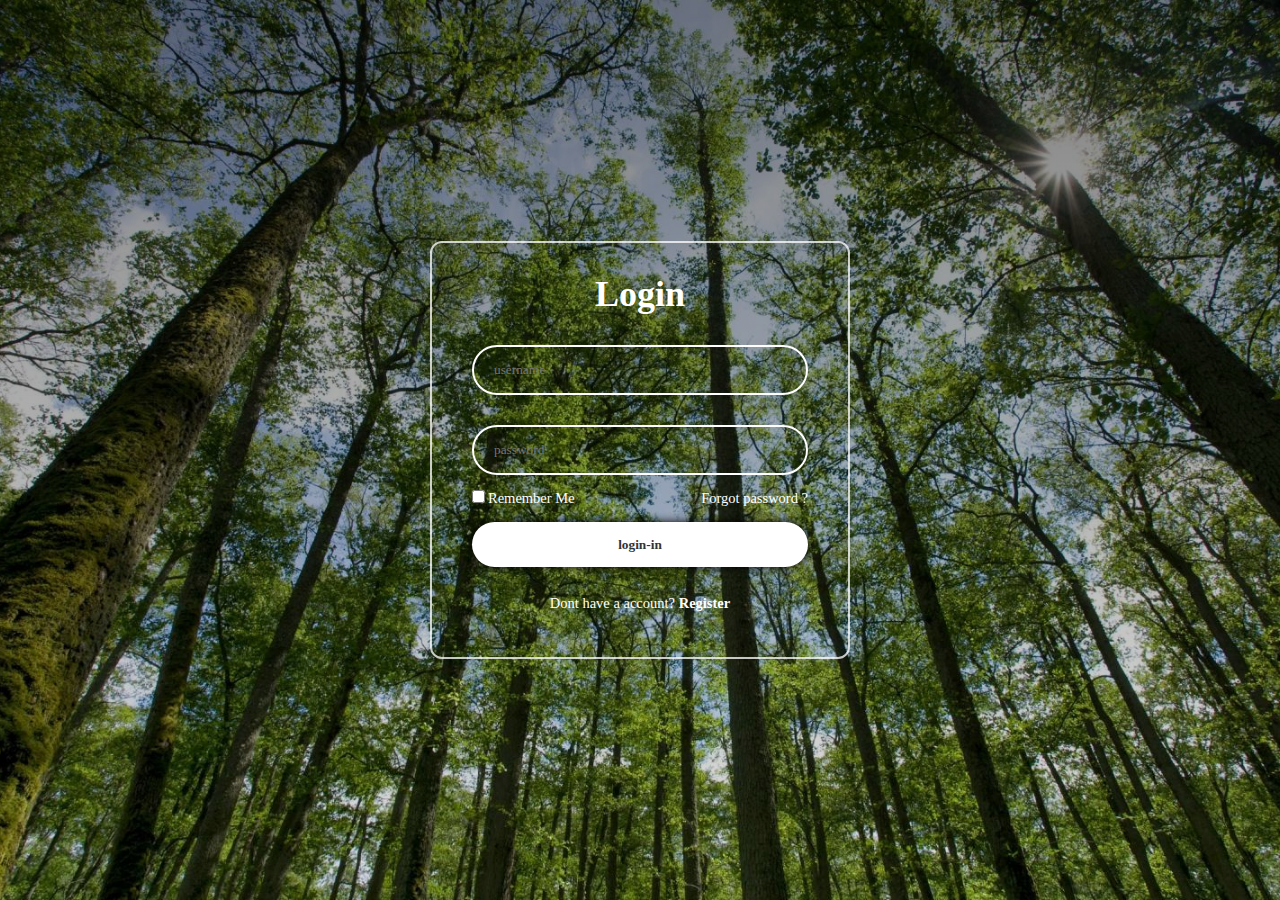
<file: login.html>
<!DOCTYPE html>
<html lang="en">
<head>
    <meta charset="UTF-8">
    <meta name="viewport" content="width=device-width, initial-scale=1.0">
    <link rel="stylesheet" href="login.css">
    <link href='https://unpkg.com/boxicons@2.1.4/css/boxicons.min.css' rel='stylesheet'>
    <title>Login-in|Natura</title>
</head>
<body>
    <div class="cnt">
        <form >
            <h1>Login</h1>
            <div class="formulaire">
                <input type="email" placeholder="username">
            </div>
            <div class="formulaire">
                <input type="password" placeholder="password">
            </div>
            <div class="RMeNpwdforg">
                <label><input type="checkbox">Remember Me</label>
                <a href="#">Forgot password ?</a>
            </div>
            <button type="submit" class="btn"><a href="home.html"></a>login-in</button>
            <div class="register">
                <p>Dont have a account? <a href="#">Register</a></p>
            </div>

        </form>
    </div>
</body>
</html>
</file>
<file: login.css>
*{
    margin: 0;
    padding: 0;
    box-sizing: border-box;
    font-family:"Poppins";
}
body{
    display: flex;
    justify-content: center;
    align-items: center;
    min-height: 100vh;
    background-image: linear-gradient(rgba(0,0,0,0.5),rgba(0,0,0,0.10)),url(gallery/img8.jpg);
    background-size: cover;
    background-position: center;

}
.cnt{
    width: 420px;
    background:transparent;
    border: 2px solid rgba(255, 255, 255, 0.76);
    color: white;
    border-radius: 12px;
    padding: 30px 40px;
}
.cnt h1{
    font-size: 36px;
    text-align: center;

}
.cnt .formulaire{
     width: 100%;
     height: 50px;
     margin: 30px 0;
}
.formulaire input{
    width: 100%;
    height: 100%;
    background: transparent;
    border: none;
    outline: none;
    border: 2px solid rgb(255, 255, 255);
    border-radius: 40px;
    color: white;
    size: 16px;
    padding: 20px 45px 20px 20px;
}
.cnt .RMeNpwdforg{
    display:flex;
    justify-content: space-between;
    font-size: 14.5px;
    margin: -15px 0 15px;
}
.RMeNpwdforg label input{
    accent-color: white;
    margin-right: 3px;
}
.RMeNpwdforg a{
    color: white;
    text-decoration: none;
}
.cnt .btn{
    width: 100%;
    height: 45px;
    background: white;
    border: none;
    outline: none;
    border-radius: 40px;
    box-shadow: 0 0 10px rgba(0, 0, 0, 1);
    cursor: pointer;
    color: #333;
    font-weight: 600;
}
.cnt .register{
    font-size: 14.5px;
    text-align: center;
    margin: 28px 0 15px;
}
.register a {
    color: white;
    text-decoration: none;
    font-weight: 600;
}
</file>
